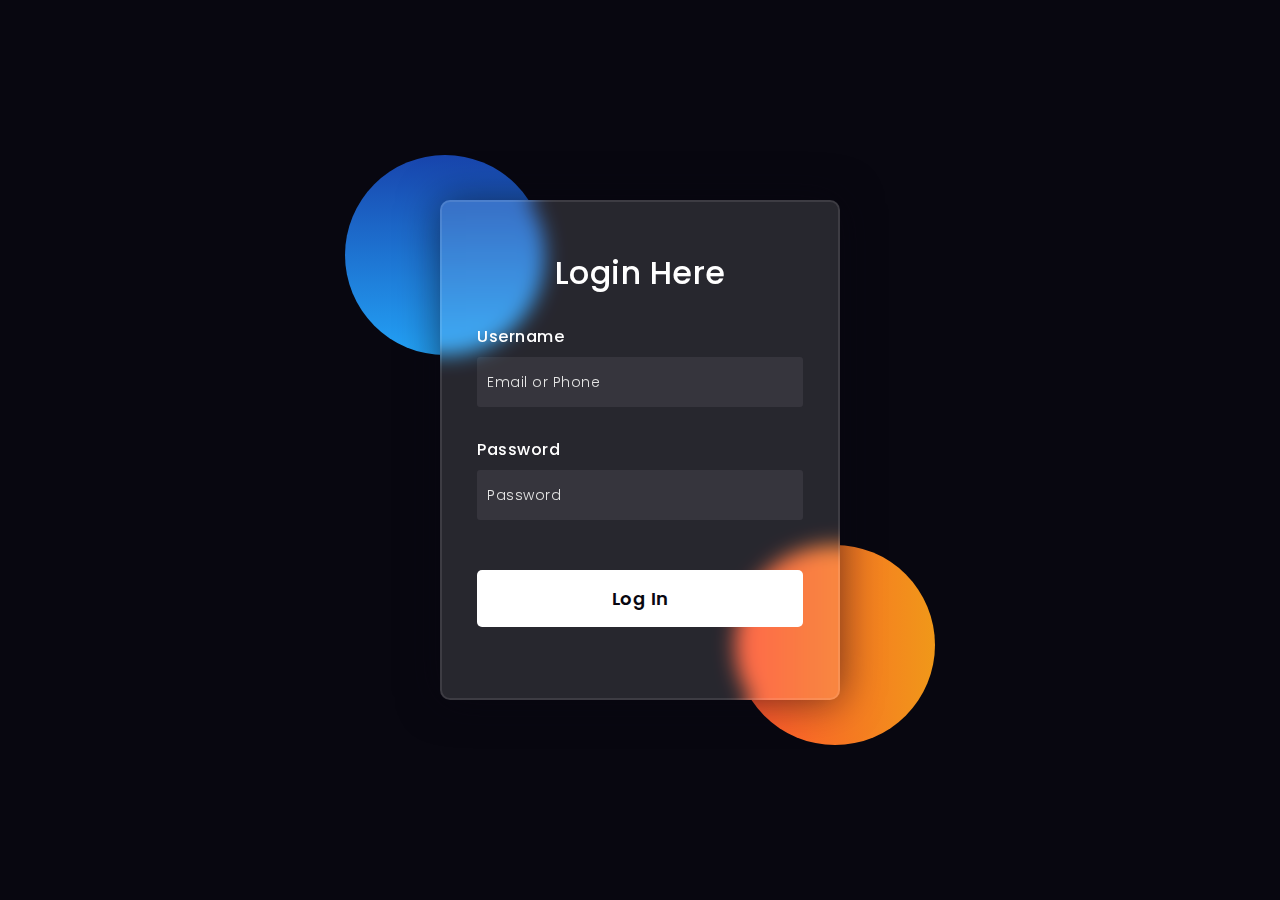
<file: login.html>
<!DOCTYPE html>
<html lang="en">
<head>
  <!-- Design by foolishdeveloper.com -->
    <title>Glassmorphism login Form Tutorial in html css</title>
 
    <link rel="preconnect" href="https://fonts.gstatic.com">
    <link rel="stylesheet" href="https://cdnjs.cloudflare.com/ajax/libs/font-awesome/5.15.4/css/all.min.css">
    <link href="https://fonts.googleapis.com/css2?family=Poppins:wght@300;500;600&display=swap" rel="stylesheet">
    <!--Stylesheet-->
    <style media="screen">
      *,
*:before,
*:after{
    padding: 0;
    margin: 0;
    box-sizing: border-box;
}
body{
    background-color: #080710;
}
.background{
    width: 430px;
    height: 520px;
    position: absolute;
    transform: translate(-50%,-50%);
    left: 50%;
    top: 50%;
}
.background .shape{
    height: 200px;
    width: 200px;
    position: absolute;
    border-radius: 50%;
}
.shape:first-child{
    background: linear-gradient(
        #1845ad,
        #23a2f6
    );
    left: -80px;
    top: -35px;
}
.shape:last-child{
    background: linear-gradient(
        to right,
        #ff512f,
        #f09819
    );
    right: -80px;
    bottom: -35px;
}
form{
    height: 500px;
    width: 400px;
    background-color: rgba(255,255,255,0.13);
    position: absolute;
    transform: translate(-50%,-50%);
    top: 50%;
    left: 50%;
    border-radius: 10px;
    backdrop-filter: blur(10px);
    border: 2px solid rgba(255,255,255,0.1);
    box-shadow: 0 0 40px rgba(8,7,16,0.6);
    padding: 50px 35px;
}
form *{
    font-family: 'Poppins',sans-serif;
    color: #ffffff;
    letter-spacing: 0.5px;
    outline: none;
    border: none;
}
form h3{
    font-size: 32px;
    font-weight: 500;
    line-height: 42px;
    text-align: center;
}

label{
    display: block;
    margin-top: 30px;
    font-size: 16px;
    font-weight: 500;
}
input{
    display: block;
    height: 50px;
    width: 100%;
    background-color: rgba(255,255,255,0.07);
    border-radius: 3px;
    padding: 0 10px;
    margin-top: 8px;
    font-size: 14px;
    font-weight: 300;
}
::placeholder{
    color: #e5e5e5;
}
button{
    margin-top: 50px;
    width: 100%;
    background-color: #ffffff;
    color: #080710;
    padding: 15px 0;
    font-size: 18px;
    font-weight: 600;
    border-radius: 5px;
    cursor: pointer;
}


    </style>
</head>
<body>
    <div class="background">
        <div class="shape"></div>
        <div class="shape"></div>
    </div>
    <form>
        <h3>Login Here</h3>

        <label for="username">Username</label>
        <input type="text" placeholder="Email or Phone" id="username">

        <label for="password">Password</label>
        <input type="password" placeholder="Password" id="password">

        <button>Log In</button>
        
    </form>
</body>
</html>
</file>
